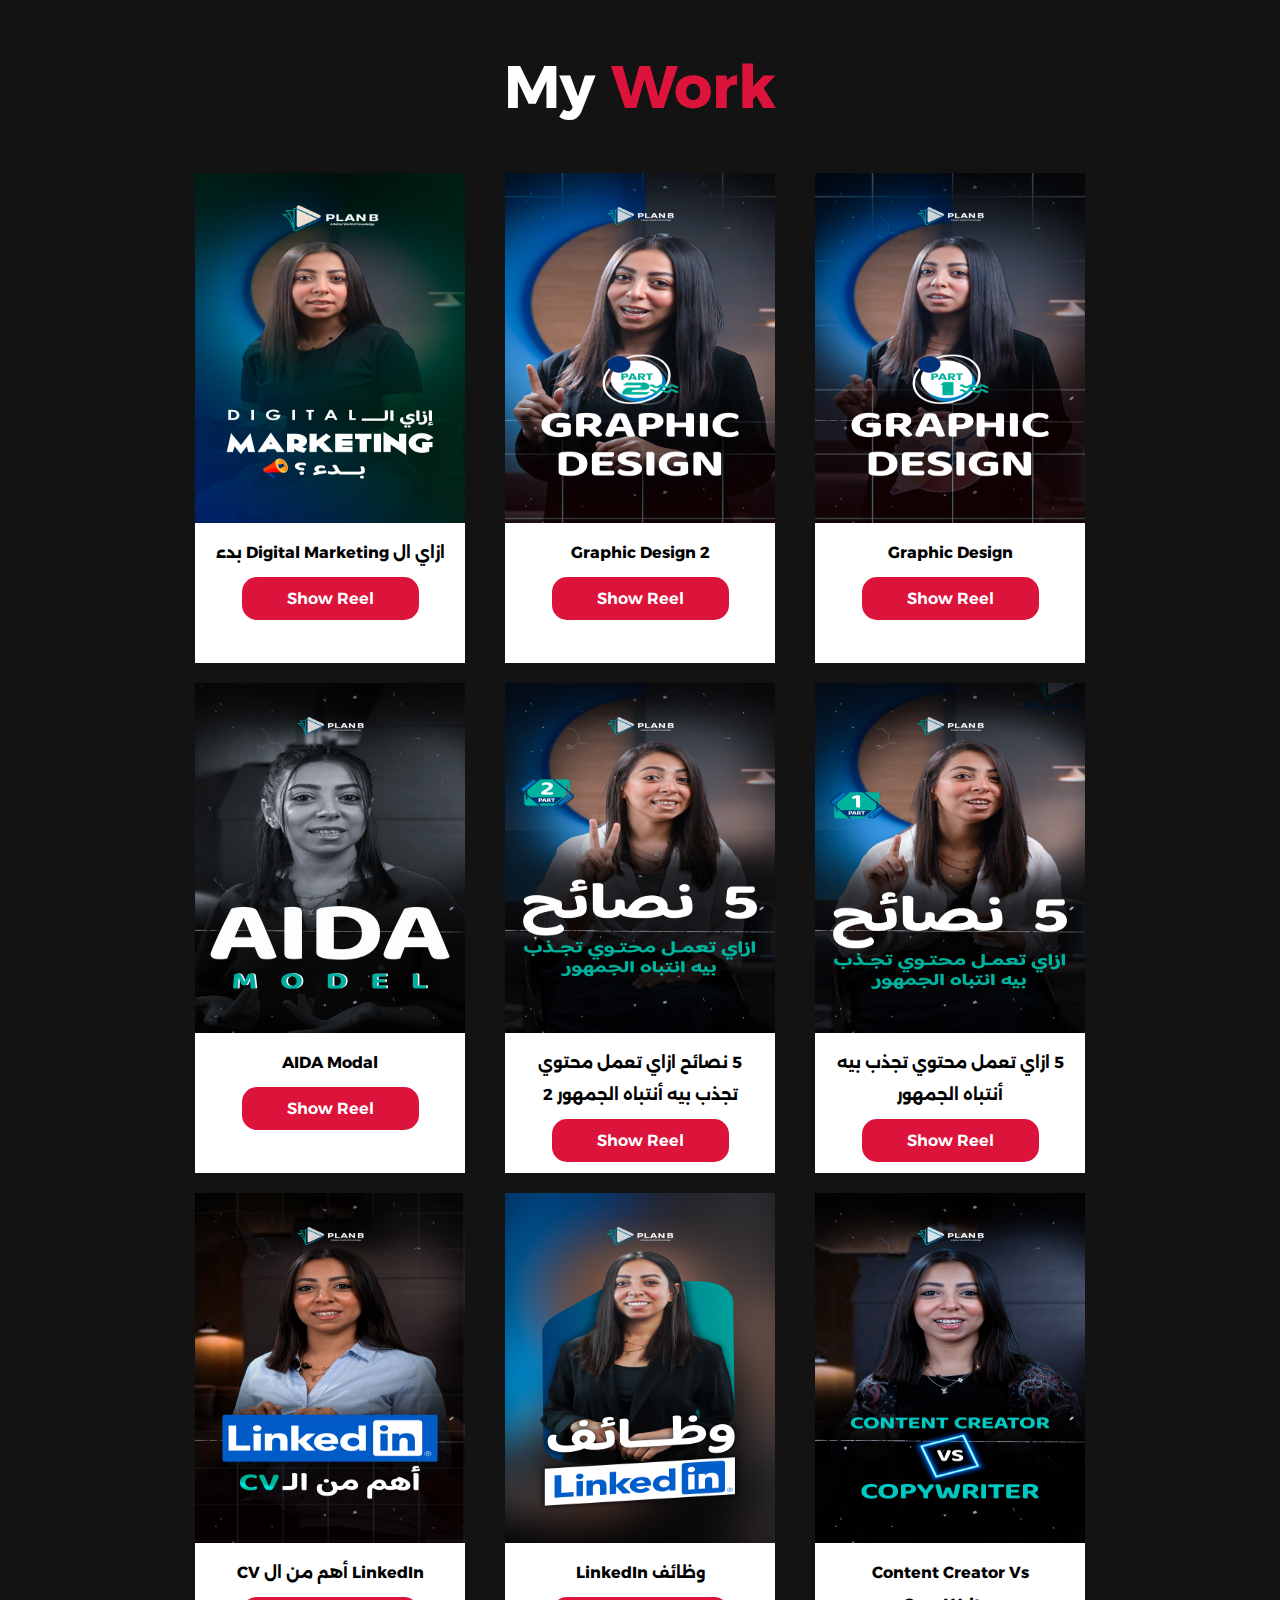
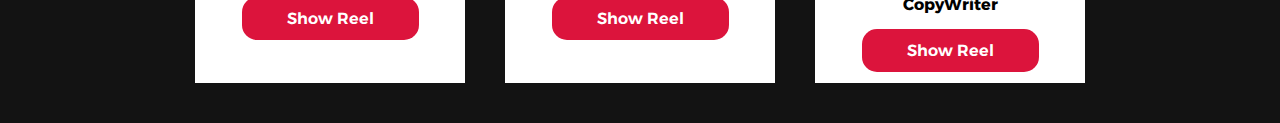
<file: work.html>
<!DOCTYPE html>
<html lang="en">
<head>
    <meta charset="UTF-8">
    <meta name="viewport" content="width=device-width, initial-scale=1.0">
    <title>Ekhlas Gabr</title>
    <link rel="icon" type="image/x-icon" href="images/logo.jpg">
    <link rel="stylesheet" href="CSS/work.css">
</head>
<body>
        <div class="container" style="margin-bottom:40px;">
            <h1>My <span>Work</span></h1>
            <div class="row">

                <div class="card">
                    <img src="images/Digital-Marketing.jpg" alt="Reel">
                    <div class="content">
                        <p class="card-title" style="direction: rtl;">ازاي ال Digital Marketing بدء</p>
                        <div><a href="https://www.facebook.com/share/r/15n5i8nT2e/?mibextid=iexibG">Show Reel</a></div>
                    </div>
                </div>
                
                <div class="card">
                    <img src="images/Graphic-Design-P2.jpg" alt="Reel">
                    <div class="content">
                        <p class="card-title">Graphic Design 2</p>
                        <div><a href="https://www.facebook.com/share/r/15cTMQfh74/?mibextid=iexibG">Show Reel</a></div>
                    </div>
                </div>  
                <div class="card">
                    <img src="images/Graphic-Design.jpg" alt="Reel">
                    <div class="content">
                        <p class="card-title">Graphic Design</p>
                        <div><a href="https://www.facebook.com/share/r/18Sb4fpa89/?mibextid=iexibG">Show Reel</a></div>
                    </div>
                </div>


            </div>
            <div class="row">
                <div class="card">
                    <img src="images/AIDA-Model.jpg" alt="Reel">
                    <div class="content">
                        <p class="card-title" style="direction: rtl;">AIDA Modal</p>
                        <div><a href="https://www.facebook.com/share/r/19tAzEwE4h/?mibextid=iexibG">Show Reel</a></div>
                    </div>
                </div>


                <div class="card">
                    <img src="images/img-2.jpg" alt="Reel">
                    <div class="content">
                        <p class="card-title" style="direction: rtl;">5 نصائح ازاي تعمل محتوي تجذب بيه أنتباه الجمهور 2</p>
                        <div><a href="https://www.facebook.com/share/r/1Hf9jV7Rf9/?mibextid=iexibG">Show Reel</a></div>
                    </div>
                </div>


                <div class="card">
                    <img src="images/img-1.jpg" alt="Reel">
                    <div class="content">
                        <p class="card-title" style="direction: rtl;">5 ازاي تعمل محتوي تجذب بيه أنتباه الجمهور</p>
                        <div><a href="https://www.facebook.com/share/r/12Fq8HBhWUY/?mibextid=iexibG">Show Reel</a></div>
                    </div>
                </div>
            </div>
            <div class="row">
                <div class="card">
                    <img src="images/Linkedin-2.jpg" alt="Reel">
                    <div class="content">
                        <p class="card-title" style="direction: rtl;">LinkedIn أهم من ال CV</p>
                        <div><a href="https://www.facebook.com/share/r/1D8nUapTYp/?mibextid=iexibG">Show Reel</a></div>
                    </div>
                </div>
                <div class="card">
                    <img src="images/Linkedin.jpg" alt="Reel">
                    <div class="content">
                        <p class="card-title" style="direction: rtl;">وظائف LinkedIn</p>
                        <div><a href="https://www.facebook.com/share/r/15dzyrdjNj/?mibextid=iexibG">Show Reel</a></div>
                    </div>
                </div>  
                <div class="card">
                    <img src="images/Content.jpg" alt="Reel">
                    <div class="content">
                        <p class="card-title">Content Creator Vs CopyWriter</p>
                        <div><a href="https://www.facebook.com/share/r/15avUavMZp/?mibextid=iexibG">Show Reel</a></div>
                    </div>
                </div>  
            </div>
        </div>
</body>
</html>
</file>
<file: CSS/work.css>
@import url("https://fonts.googleapis.com/css2?family=Alexandria:wght@100..900&display=swap");

* {
  box-sizing: border-box;
  margin: 0;
  padding: 0;
}

body {
  font-family: "Alexandria", serif;
  text-align: center;
  color: #ffff;
  background-color: rgb(19, 19, 19);
}

.container {
  margin-top: 50px;
}

.container h1 {
  font-size: 60px;
  margin-bottom: 30px;
}

.container h1 span {
  color: crimson;
}

.row {
  display: flex;
  align-items: center;
  justify-content: center;
}

.row .card {
  margin-top: 20px;
  text-align: center;
  color: black;
  font-size: 16px;
  width: 270px;
  height: 490px;
  font-weight: 600;
  margin-inline: 20px;
  background-color: #ffff;
}

.row .card .content {
  padding: 10px;
}

.row .card .card-title {
  margin-bottom: 20px;
  font-size: 16px;
  font-weight: bold;
  line-height: 2;
}

.row .card div {
  margin-bottom: 10px;
}

.row .card div a {
  text-decoration: none;
  color: #ffff;
  background-color: crimson;
  padding: 12px 45px;
  border-radius: 15px;
}

.row .card img {
  width: 100%;
  height: 350px;
}

@media (max-width: 767px) {
  @import url("https://fonts.googleapis.com/css2?family=Alexandria:wght@100..900&display=swap");

  body {
    font-family: "Alexandria", serif;
    text-align: center;
    color: #ffff;
    background-color: rgb(35, 35, 35);
  }

  * {
    overflow-x: hidden;
    box-sizing: border-box;
    margin: 0;
  }

  .container .row {
    flex-direction: column;
  }

  .row .card {
    margin-top: 20px;
    text-align: center;
    color: black;
    font-size: 16px;
    width: 270px;
    height: 420px;
    font-weight: 600;
    margin-inline: 20px;
    background-color: #ffff;
    overflow-y: hidden;
  }

  .row .card .content {
    padding: 10px;
  }

  .row .card .card-title {
    margin-bottom: 10px;
    font-size: 16px;
    font-weight: bold;
    line-height: 1.2;
  }

  .row .card div {
    margin-bottom: 10px;
  }

  .row .card div a {
    text-decoration: none;
    color: #ffff;
    background-color: crimson;
    width: 200px;
    margin: auto;
    display: flex;
    align-items: center;
    justify-content: center;
    border-radius: 15px;
  }
  .row .card img {
    width: 100%;
    height: 300px;
  }
}
</file>
